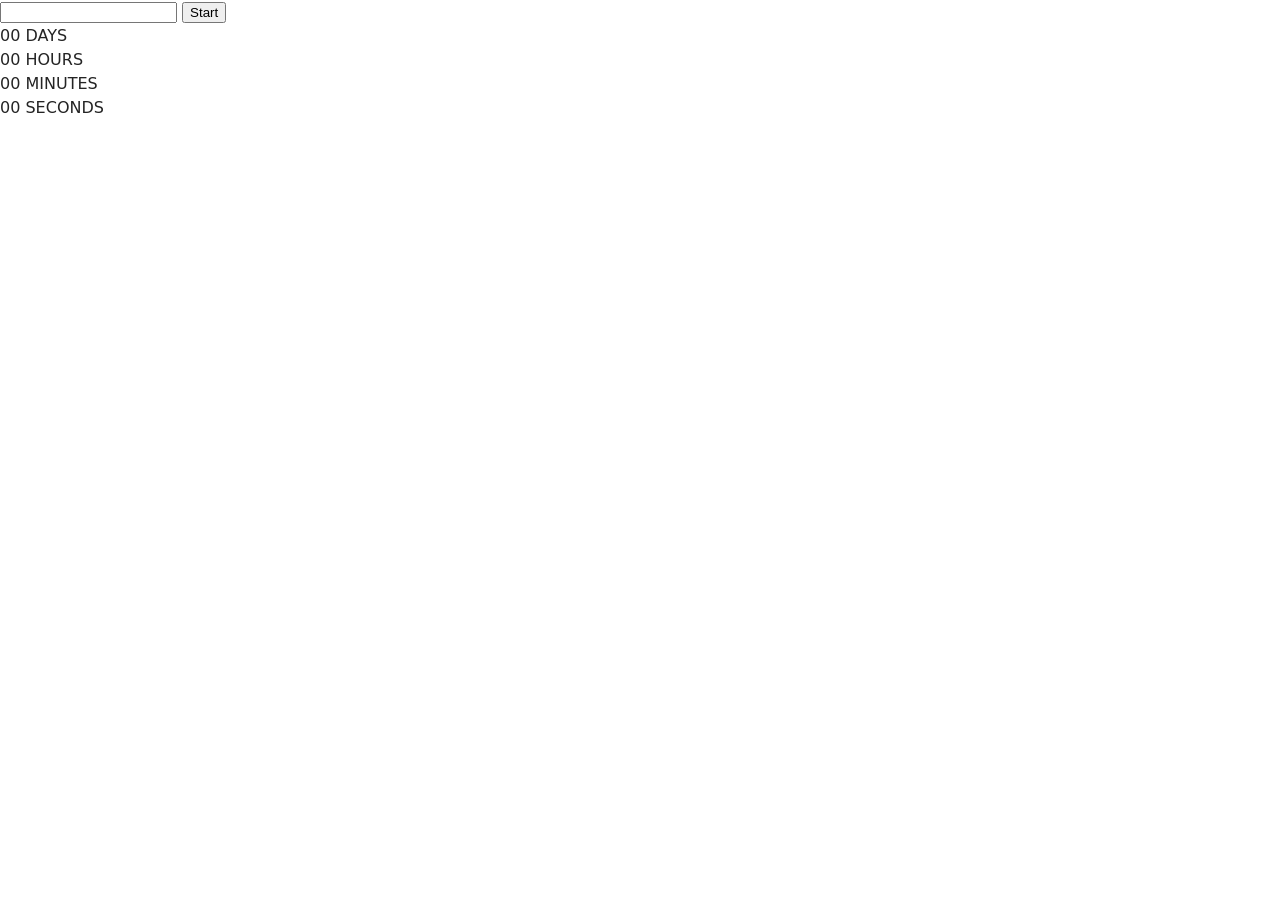
<file: src/1-timer.html>
<!DOCTYPE html>
<html lang="en">
  <head>
    <meta charset="UTF-8" />
    <link rel="icon" type="image/svg+xml" href="/favicon.svg" />
    <meta name="viewport" content="width=device-width, initial-scale=1.0" />
    <link rel="stylesheet" href="./css/styles.css" />
    <link rel="preconnect" href="https://fonts.googleapis.com" />
    <link rel="preconnect" href="https://fonts.gstatic.com" crossorigin />
    <link
      href="https://fonts.googleapis.com/css2?family=Montserrat:ital,wght@0,100..900;1,100..900&family=Raleway:wght@700&family=Roboto:wght@400;500;700&display=swap"
      rel="stylesheet"
    />
  </head>
  <body>
    <div class="input-button">
      <input type="text" id="datetime-picker" />
      <button type="button" data-start>Start</button>
    </div>

    <div class="timer">
      <div class="field">
        <span class="value" data-days>00</span>
        <span class="label">DAYS</span>
      </div>
      <div class="field">
        <span class="value" data-hours>00</span>
        <span class="label">HOURS</span>
      </div>
      <div class="field">
        <span class="value" data-minutes>00</span>
        <span class="label">MINUTES</span>
      </div>
      <div class="field">
        <span class="value" data-seconds>00</span>
        <span class="label">SECONDS</span>
      </div>
    </div>

    <script src="./js/1-timer.js" type="module"></script>
  </body>
</html>
</file>
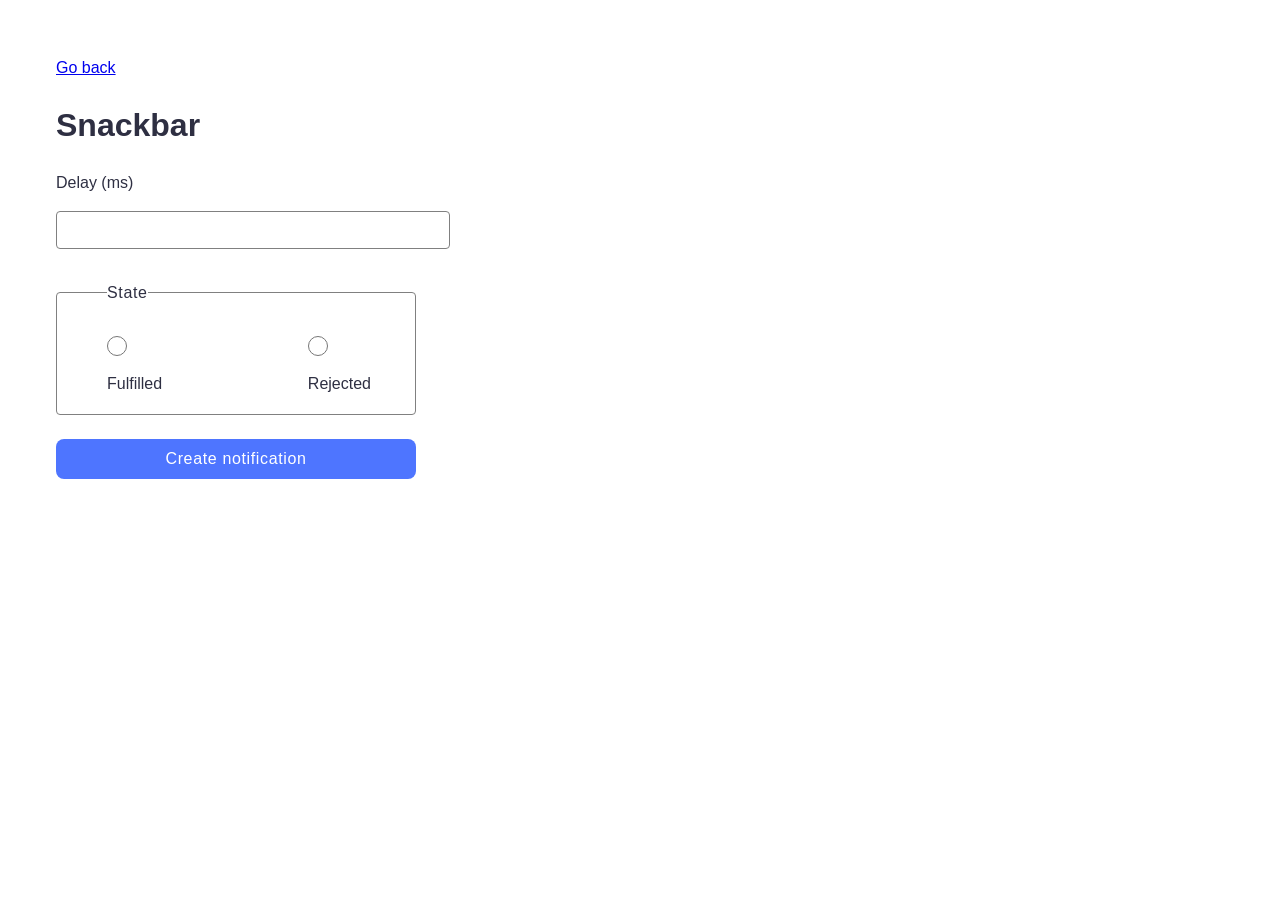
<file: src/2-snackbar.html>
<!DOCTYPE html>
<html lang="en">
  <head>
    <meta charset="UTF-8" />
    <meta name="viewport" content="width=device-width, initial-scale=1.0" />
    <link rel="stylesheet" href="./css/2-snackbar.css" />
    <title>Snackbar</title>
  </head>
  <body>
    <main>
      <div class="container">
        <a class="back-link" href="./index.html">Go back</a>
        <h1 class="main-title">Snackbar</h1>
      </div>
      <form class="form">
        <label>
          <p>Delay (ms)</p>
          <input class="input-snackbar" type="number" name="delay" required />
        </label>

        <fieldset class="fieldset-snackbar">
          <legend>
            <p>State</p>
          </legend>
          <label class="label">
            <input type="radio" name="state" value="fulfilled" required />
            <p>Fulfilled</p>
          </label>
          <label>
            <input type="radio" name="state" value="rejected" required />
            <p>Rejected</p>
          </label>
        </fieldset>

        <button class="button-snackbar" type="submit">
          Create notification
        </button>
      </form>
    </main>

    <script type="module" src="./js/2-snackbar.js"></script>
  </body>
</html>
</file>
<file: src/css/styles.css>
/**
  |============================
  | include css partials with
  | default @import url()
  |============================
*/
/* Common styles */
@import url('./reset.css');
@import url('./base.css');
@import url('./container.css');
@import url('./animations.css');

/* Sections style */
@import url('./header.css');
@import url('./vite-promo.css');
@import url('./badges.css');
@import url('./back-link.css');
@import url('./footer.css');
</file>
<file: src/css/2-snackbar.css>
body {
    padding: 48px;
    font-family: 'Montserrat', sans-serif;
    line-height: 1.5;
    color: #2e2f42;
}

button {
    all: unset;
}

form {
    width: 360px;
}

form input,
form label,
form legend,
form button {
    margin: 0;
    padding: 0;
    line-height: 1.5;
    font-family: 'Montserrat', sans-serif;
    color: #2e2f42;
    cursor: pointer;
}

.delay-label {
    display: block;
    width: 100%;
    letter-spacing: 0.04em;
}

form input[name='delay'] {
    display: block;
    margin-top: 8px;
    border-radius: 4px;
    border: 1px solid #808080;
    width: 100%;
    padding: 8px 16px;
    letter-spacing: 0.04em;
    transition: border-color 200ms linear;
}

form input[name='delay']:hover {
    border-color: #000000;
}

form input[name='delay']:focus {
    border-color: #4e75ff;
    outline: none;
}

form fieldset {
    display: flex;
    justify-content: space-between;
    margin: 16px 0 0 0;
    border-radius: 4px;
    border: 1px solid #808080;
    padding: 15px 44px 2px 50px;
}

form legend {
    letter-spacing: 0.04em;
}

.radio-label {
    display: flex;
    gap: 8px;
    align-items: center;
    padding: 6px;
}

form input[name='state'] {
    display: block;
    width: 20px;
    height: 20px;
}

form button {
    margin-top: 24px;
    border-radius: 8px;
    width: 100%;
    padding-block: 8px;
    letter-spacing: 0.04em;
    text-align: center;
    color: #ffffff;
    background-color: #4e75ff;
    transition: background-color 200ms linear;
}

form button:hover {
    background-color: #6c8cff;
}
</file>
